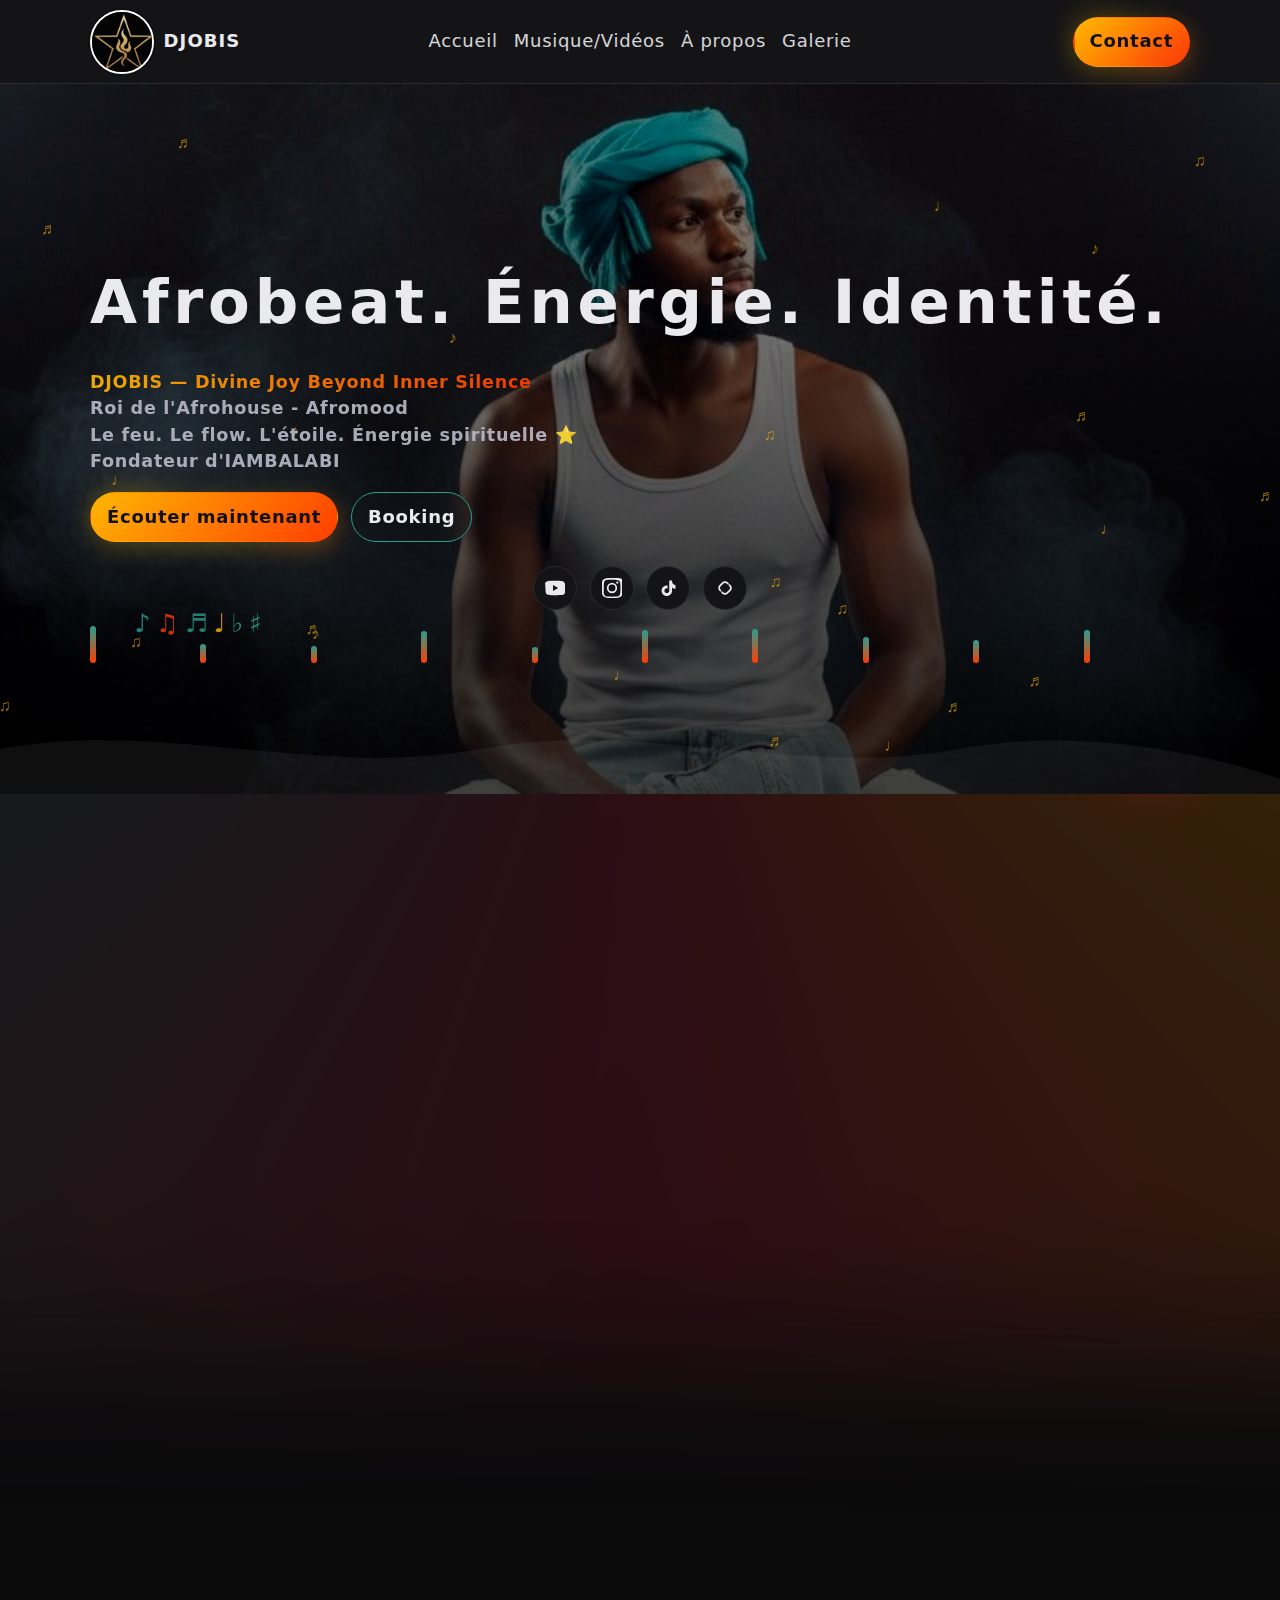
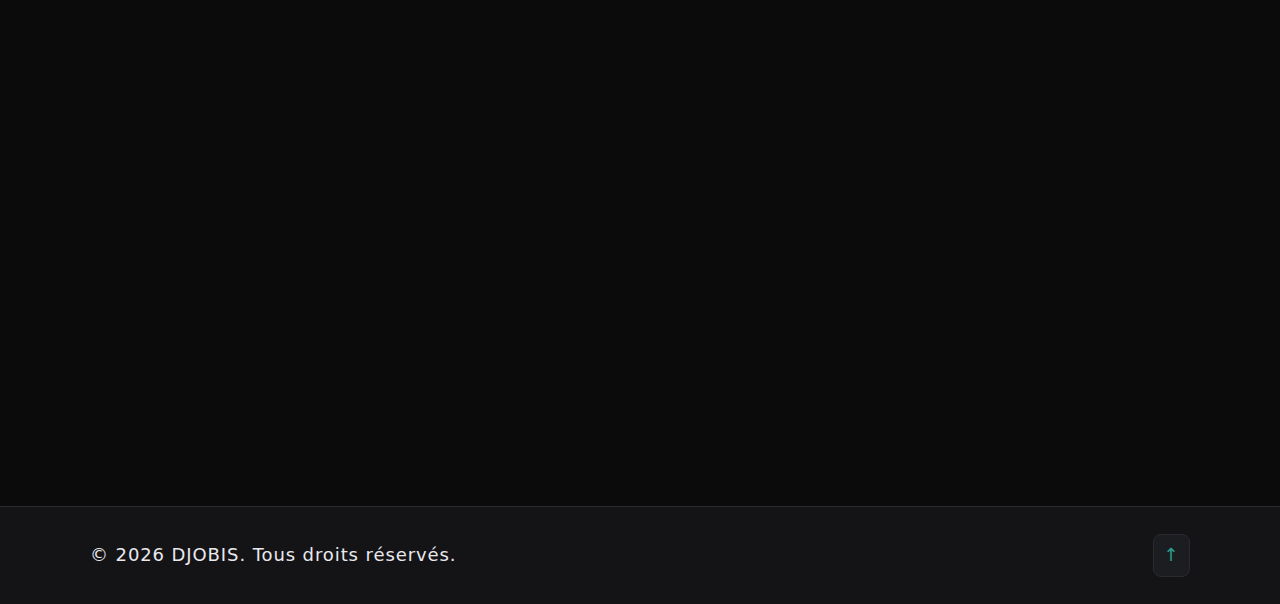
<file: index.html>
<!DOCTYPE html>
<html lang="fr">
<head>
	<meta charset="utf-8">
	<meta name="viewport" content="width=device-width, initial-scale=1">
	<title>Artiste Afrobeat – Portfolio Officiel</title>
	<meta name="description" content="Portfolio officiel d'un artiste Afrobeat : musique, clips, biographie, galerie et contact/booking.">
	<meta name="keywords" content="Afrobeat, musique, artiste, clips, booking, concert, Spotify, YouTube">
	<link rel="preconnect" href="https://fonts.googleapis.com">
	<link rel="preconnect" href="https://fonts.gstatic.com" crossorigin>
	<link href="https://fonts.googleapis.com/css2?family=Montserrat:wght@400;600;700&family=Poppins:wght@300;400;600&display=swap" rel="stylesheet">
	<link rel="stylesheet" href="styles.css">

	<!-- Open Graph -->
	<meta property="og:title" content="Artiste Afrobeat – Portfolio Officiel">
	<meta property="og:description" content="Découvrez la musique, les clips, la bio et réservez l'artiste Afrobeat.">
	<meta property="og:type" content="website">
	<meta property="og:url" content="https://example.com/">
	<meta property="og:image" content="https://example.com/cover.jpg">

	<!-- Twitter Card -->
	<meta name="twitter:card" content="summary_large_image">
	<meta name="twitter:title" content="Artiste Afrobeat – Portfolio Officiel">
	<meta name="twitter:description" content="Écoutez, regardez, et contactez pour booking.">
	<meta name="twitter:image" content="https://example.com/cover.jpg">

	<!-- JSON-LD Organisation/Artist -->
	<script type="application/ld+json">
	{
	  "@context": "https://schema.org",
	  "@type": "MusicGroup",
	  "name": "DJOBIS",
	  "genre": "Afrobeat",
	  "url": "https://example.com/",
	  "image": "https://example.com/cover.jpg",
	  "sameAs": [
		"https://youtube.com/@iambalabi?si=eHQqrbF5TdurXJ9b&sub_confirmation=1",
		"https://www.instagram.com/iambalabi?igsh=MWE4cndjdW91eHducw%3D%3D&utm_source=qr",
		"https://www.tiktok.com/@iambalabi5",
		"https://tr.ee/2NXJqN38EN"
	  ],
	  "contactPoint": {
		"@type": "ContactPoint",
		"contactType": "booking",
		"email": "booking@example.com"
	  }
	}
	</script>
</head>
<body>
	<header class="site-header">
		<div class="container nav-wrap">
			<a class="brand" href="index.html#accueil" aria-label="Aller à l'accueil">
				<img src="ChatGPT Image Jul 30, 2025 at 11_33_04 PM (1).png" alt="Logo Artiste" class="logo" />
				<span class="brand-name">DJOBIS</span>
			</a>
			<button id="menuToggle" class="icon-btn" aria-label="Ouvrir le menu">☰</button>
			<nav id="siteNav" class="site-nav">
				<a href="index.html#accueil">Accueil</a>
				<a href="musique.html">Musique/Vidéos</a>
				<a href="apropos.html">À propos</a>
				<a href="galerie.html">Galerie</a>
			</nav>
			<a href="contact.html" class="btn btn-primary glow header-contact">Contact</a>
		</div>
	</header>

	<main>
		<section id="accueil" class="hero" aria-label="Accueil">
			<div class="hero-media" role="img" aria-label="Ambiance Afrobeat"></div>
			<canvas id="heroParticles" class="hero-particles" aria-hidden="true"></canvas>
			<div class="container hero-content" data-reveal>
				<h1>Afrobeat. Énergie. Identité.</h1>
				<p class="tagline"><strong>DJOBIS — Divine Joy Beyond Inner Silence</strong><br>Roi de l'Afrohouse - Afromood<br>Le feu. Le flow. L'étoile. Énergie spirituelle ⭐️<br>Fondateur d'IAMBALABI</p>
				<div class="cta-group">
					<a class="btn btn-primary glow" href="musique.html">Écouter maintenant</a>
					<a class="btn btn-outline glass" href="contact.html">Booking</a>
				</div>
				<div class="social-icons" aria-label="Réseaux sociaux">
					<a href="https://youtube.com/@iambalabi?si=eHQqrbF5TdurXJ9b&sub_confirmation=1" target="_blank" rel="noopener" aria-label="YouTube" title="YouTube" class="icon-btn-round">
						<svg viewBox="0 0 24 24" aria-hidden="true"><path fill="currentColor" d="M23.5 6.2c-.3-1.2-1.2-2.1-2.4-2.4C19.1 3.3 12 3.3 12 3.3s-7.1 0-9.1.5C1.7 4.1.8 5 0 6.2.5 8.3.5 12 .5 12s0 3.7.5 5.8c.3 1.2 1.2 2.1 2.4 2.4 2 .5 9.1.5 9.1.5s7.1 0 9.1-.5c1.2-.3 2.1-1.2 2.4-2.4.5-2.1.5-5.8.5-5.8s0-3.7-.5-5.8zM9.6 15.5V8.5L15.8 12l-6.2 3.5z"/></svg>
					</a>
					<a href="https://www.instagram.com/iambalabi?igsh=MWE4cndjdW91eHducw%3D%3D&utm_source=qr" target="_blank" rel="noopener" aria-label="Instagram" title="Instagram" class="icon-btn-round">
						<svg viewBox="0 0 24 24" aria-hidden="true"><path fill="currentColor" d="M12 2.2c3.2 0 3.6 0 4.9.1 1.2.1 1.9.2 2.4.4.6.2 1 .5 1.4.9.4.4.7.9.9 1.4.2.5.3 1.2.4 2.4.1 1.3.1 1.7.1 4.9s0 3.6-.1 4.9c-.1 1.2-.2 1.9-.4 2.4-.2.6-.5 1-.9 1.4-.4.4-.9.7-1.4.9-.5.2-1.2.3-2.4.4-1.3.1-1.7.1-4.9.1s-3.6 0-4.9-.1c-1.2-.1-1.9-.2-2.4-.4-.6-.2-1-.5-1.4-.9-.4-.4-.7-.9-.9-1.4-.2-.5-.3-1.2-.4-2.4C2.2 15.6 2.2 15.2 2.2 12s0-3.6.1-4.9c.1-1.2.2-1.9.4-2.4.2-.6.5-1 .9-1.4.4-.4.9-.7 1.4-.9.5-.2 1.2-.3 2.4-.4C8.4 2.2 8.8 2.2 12 2.2m0-2.2C8.7 0 8.3 0 7 0 5.7.1 4.8.2 4 .5 3 .8 2.2 1.3 1.4 2.1.6 2.9.1 3.7 0 4.8c-.3.8-.4 1.7-.5 3C-.5 9.1-.5 9.5-.5 12s0 2.9.1 4.2c.1 1.3.2 2.2.5 3 .3 1.1.8 1.9 1.6 2.7.8.8 1.6 1.3 2.7 1.6.8.3 1.7.4 3 .5 1.3.1 1.7.1 5 .1s3.7 0 5-.1c1.3-.1 2.2-.2 3-.5 1.1-.3 1.9-.8 2.7-1.6.8-.8 1.3-1.6 1.6-2.7.3-.8.4-1.7.5-3 .1-1.3.1-1.7.1-5s0-3.7-.1-5c-.1-1.3-.2-2.2-.5-3-.3-1.1-.8-1.9-1.6-2.7C21.9.8 21.1.3 20 .1c-.8-.3-1.7-.4-3-.5C15.7-.5 15.3-.5 12-.5z"/><path fill="currentColor" d="M12 5.8A6.2 6.2 0 1 0 12 18.2 6.2 6.2 0 1 0 12 5.8m0 10.2A4 4 0 1 1 12 7.8a4 4 0 0 1 0 8.2z"/><circle cx="18.4" cy="5.6" r="1.3" fill="currentColor"/></svg>
					</a>
					<a href="https://www.tiktok.com/@iambalabi5" target="_blank" rel="noopener" aria-label="TikTok" title="TikTok" class="icon-btn-round">
						<svg viewBox="0 0 24 24" aria-hidden="true"><path fill="currentColor" d="M21 8.3c-2.2 0-4.1-1.8-4.1-4.1V3h-3.4v12.2c0 1.6-1.3 2.9-2.9 2.9S7.7 16.8 7.7 15.2s1.3-2.9 2.9-2.9c.3 0 .6.1.9.2V9.1c-.3 0-.6-.1-.9-.1-3.5 0-6.3 2.8-6.3 6.3S7.1 21.6 10.6 21.6s6.3-2.8 6.3-6.3v-4c1.1 1 2.6 1.6 4.1 1.6v-3.6z"/></svg>
					</a>
					<a href="https://tr.ee/2NXJqN38EN" target="_blank" rel="noopener" aria-label="Link hub" title="Tous les liens" class="icon-btn-round">
						<svg viewBox="0 0 24 24" aria-hidden="true"><path fill="currentColor" d="M3.9 12a5 5 0 0 1 1.5-3.6l3-3A5.1 5.1 0 0 1 12 3.9a5.1 5.1 0 0 1 3.6 1.5l.6.6a1 1 0 1 1-1.4 1.4l-.6-.6A3.1 3.1 0 0 0 12 5.9c-.8 0-1.6.3-2.1.9l-3 3A3.1 3.1 0 0 0 6 12c0 .8.3 1.6.9 2.1l.6.6a1 1 0 0 1-1.4 1.4l-.6-.6A5 5 0 0 1 3.9 12Zm16.2 0a5 5 0 0 0-1.5-3.6l-.6-.6a1 1 0 1 0-1.4 1.4l.6.6A3.1 3.1 0 0 1 18 12c0 .8-.3 1.6-.9 2.1l-3 3a3.1 3.1 0 0 1-2.1.9c-.8 0-1.6-.3-2.1-.9l-.6-.6a1 1 0 1 0-1.4 1.4l.6.6A5.1 5.1 0 0 0 12 20.1c1.3 0 2.6-.5 3.6-1.5l3-3a5 5 0 0 0 1.5-3.6Z"/></svg>
					</a>
				</div>

				<!-- Notes flottantes -->
				<div class="float-notes" aria-hidden="true">
					<span>♪</span><span>♫</span><span>♬</span><span>♩</span><span>♭</span><span>♯</span>
				</div>

				<!-- Equalizer existant -->
				<div class="equalizer" aria-hidden="true">
					<span class="bar"></span>
					<span class="bar"></span>
					<span class="bar"></span>
					<span class="bar"></span>
					<span class="bar"></span>
					<span class="bar"></span>
					<span class="bar"></span>
					<span class="bar"></span>
					<span class="bar"></span>
					<span class="bar"></span>
				</div>
			</div>

			<!-- Vague sonore -->
			<div class="soundwave glow" aria-hidden="true">
				<svg viewBox="0 0 1200 120" preserveAspectRatio="none">
					<path class="wave-path" d="M0,60 C150,20 300,100 450,60 C600,20 750,100 900,60 C1050,20 1200,100 1200,100 L1200,120 L0,120 Z"></path>
				</svg>
			</div>
		</section>

		<section id="afrobeat" class="section section-alt" aria-label="Qu'est-ce que l'Afrobeat?" data-reveal>
			<div class="container cols">
				<div>
					<h2>Afrobeat, le pouls d'une culture</h2>
					<p>
						Né des années 60-70 entre Lagos et Accra, l'<strong>Afrobeat</strong> fusionne
						les rythmes traditionnels d'Afrique de l'Ouest avec le jazz, le highlife,
						le funk et la soul. C'est une musique de <em>transe</em>, de <em>message</em> et de <em>communion</em>,
						où la pulsation percussive propulse les corps et élève les esprits.
					</p>
					<h3>Caractéristiques essentielles</h3>
					<ul>
						<li><strong>Rythme polyphonique</strong>: percussions entremêlées, groove hypnotique.</li>
						<li><strong>Sections cuivres</strong>: lignes mélodiques puissantes et motifs appel-réponse.</li>
						<li><strong>Basses chaudes</strong>: lignes profondes, ancrage du corps et du cœur.</li>
						<li><strong>Chants engagés</strong>: identité, joie, spiritualité, fête et résistance.</li>
					</ul>
					<h3>Culture & danse</h3>
					<p>
						L'Afrobeat dépasse la scène: il est <strong>rituel</strong> et <strong>urbain</strong> à la fois.
						Les pas s'inventent, se répondent, se partagent. Chaque performance devient un espace
						vivant où le public co-crée l'énergie.
					</p>
					<blockquote class="glass" style="margin:1rem 0;padding:1rem;border-radius:12px">
						« Le feu. Le flow. L'étoile. Énergie spirituelle. » — <strong>DJOBIS</strong>
					</blockquote>
					<h3>La signature de DJOBIS</h3>
					<p>
						DJOBIS sculpte un <strong>son afromood</strong> qui marie spiritualité et club culture:
						textures modernes, percussions organiques, voix incantatoires et une présence scénique
						centrée sur la <em>connexion</em> avec le public.
					</p>
				</div>
				<div>
					<div class="embed-card glass" data-reveal>
						<p style="margin:.2rem 0 .6rem;color:var(--muted)">Extrait live (démo)</p>
						<iframe class="yt" width="100%" height="260" src="https://www.youtube.com/embed/S7xjByaNYRs" title="Afrobeat Live" frameborder="0" allow="accelerometer; autoplay; clipboard-write; encrypted-media; gyroscope; picture-in-picture; web-share" allowfullscreen></iframe>
					</div>
					<div class="embed-card glass" data-reveal style="margin-top:.8rem">
						<p style="margin:.2rem 0 .6rem;color:var(--muted)">Playlist Afrobeat (démo)</p>
						<iframe style="border-radius:12px" src="https://open.spotify.com/embed/playlist/37i9dQZF1DX0XUsuxWHRQd" width="100%" height="260" frameborder="0" allow="autoplay; clipboard-write; encrypted-media; fullscreen; picture-in-picture"></iframe>
					</div>
				</div>
			</div>
		</section>
	</main>

	<footer class="site-footer">
		<div class="container footer-wrap">
			<p>© <span id="year"></span> DJOBIS. Tous droits réservés.</p>
			<a href="#accueil" class="back-to-top" aria-label="Retour en haut">↑</a>
		</div>
	</footer>

	<script src="script.js" defer></script>
</body>
</html>
</file>
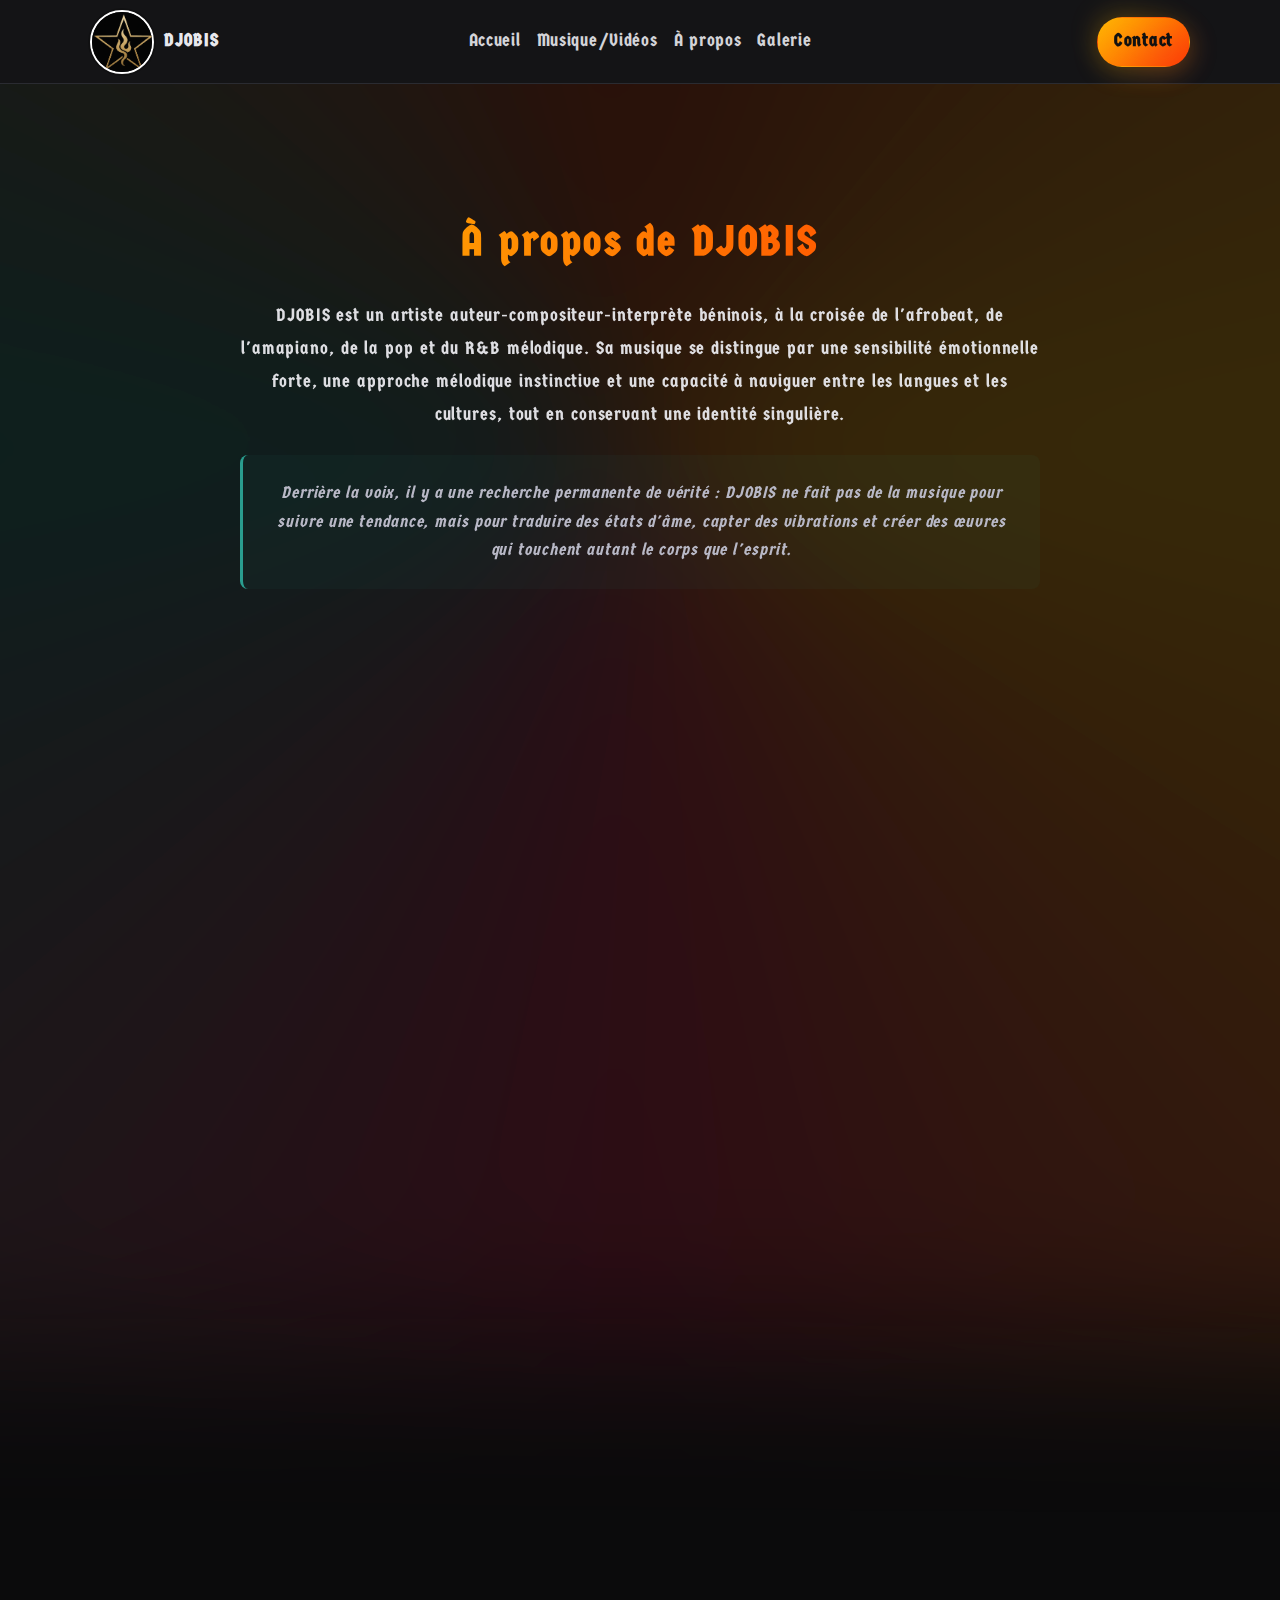
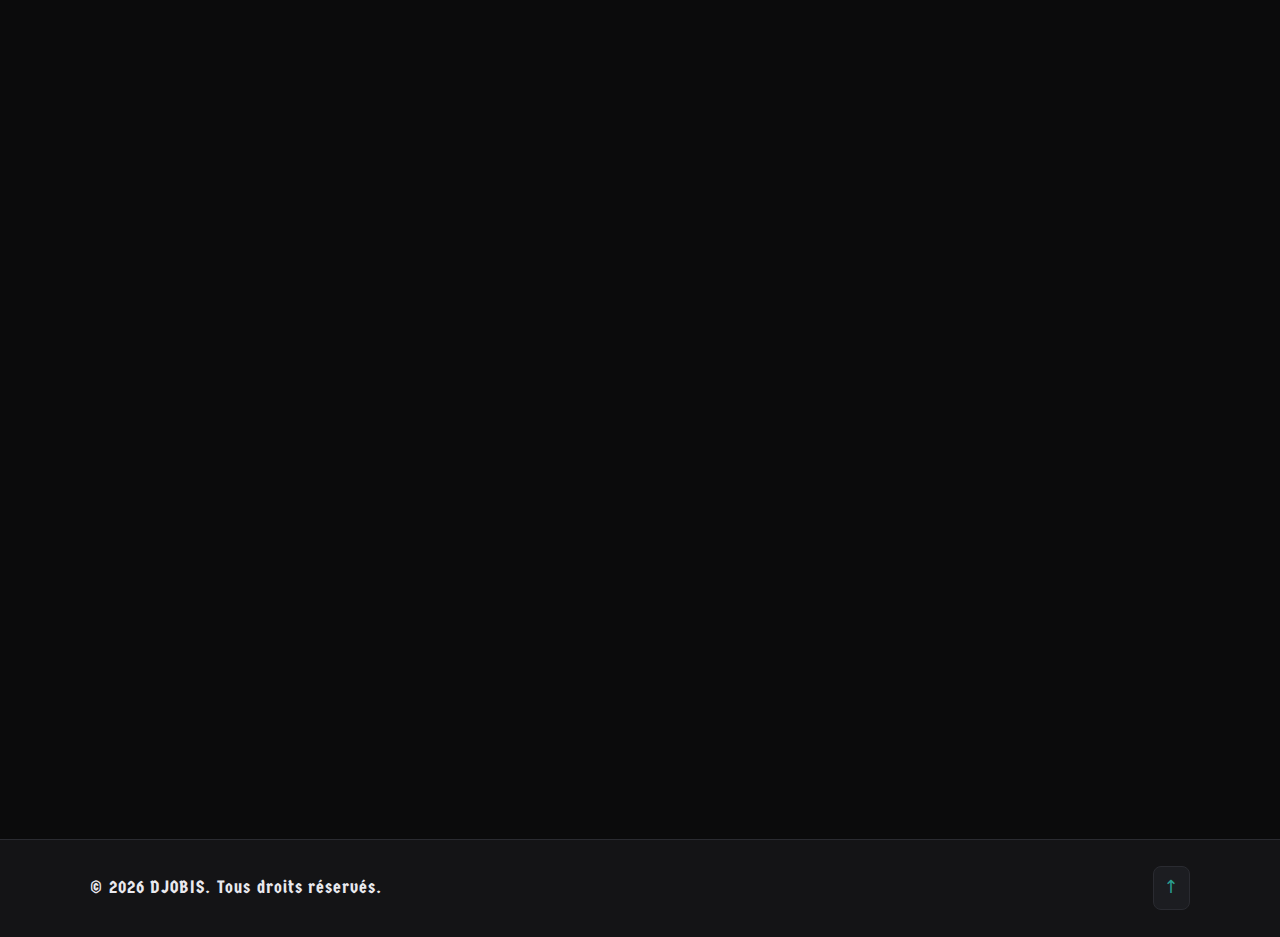
<file: apropos.html>
<!DOCTYPE html>
<html lang="fr">
<head>
	<meta charset="utf-8">
	<meta name="viewport" content="width=device-width, initial-scale=1">
	<title>À propos – Artiste Afrobeat</title>
	<meta name="description" content="Biographie officielle, inspirations et parcours de l'artiste Afrobeat.">
	<link rel="preconnect" href="https://fonts.googleapis.com">
	<link rel="preconnect" href="https://fonts.gstatic.com" crossorigin>
	<link href="https://fonts.googleapis.com/css2?family=Germania+One&display=swap" rel="stylesheet">
	<link rel="stylesheet" href="styles.css">
	<meta property="og:title" content="À propos – Artiste Afrobeat">
	<meta property="og:description" content="Histoire, inspirations, carrière et photos de presse.">
	<meta property="og:type" content="website">
	<meta property="og:url" content="https://example.com/apropos.html">
	<meta property="og:image" content="https://example.com/cover.jpg">
</head>
<body>
	<header class="site-header">
		<div class="container nav-wrap">
			<a class="brand" href="index.html#accueil" aria-label="Aller à l'accueil">
				<img src="ChatGPT Image Jul 30, 2025 at 11_33_04 PM (1).png" alt="Logo Artiste" class="logo" />
				<span class="brand-name">DJOBIS</span>
			</a>
			<button id="menuToggle" class="icon-btn" aria-label="Ouvrir le menu">☰</button>
			<nav id="siteNav" class="site-nav">
				<a href="index.html#accueil">Accueil</a>
				<a href="musique.html">Musique/Vidéos</a>
				<a href="apropos.html">À propos</a>
				<a href="galerie.html">Galerie</a>
			</nav>
			<a href="contact.html" class="btn btn-primary glow header-contact">Contact</a>
		</div>
	</header>

	<main>
		<!-- Section Hero Intro -->
		<section class="section" data-reveal>
			<div class="container">
				<div class="about-intro">
					<h1>À propos de DJOBIS</h1>
					<p class="lead-intro">DJOBIS est un artiste auteur-compositeur-interprète béninois, à la croisée de l'afrobeat, de l'amapiano, de la pop et du R&B mélodique. Sa musique se distingue par une sensibilité émotionnelle forte, une approche mélodique instinctive et une capacité à naviguer entre les langues et les cultures, tout en conservant une identité singulière.</p>
					<p class="intro-quote">Derrière la voix, il y a une recherche permanente de vérité : DJOBIS ne fait pas de la musique pour suivre une tendance, mais pour traduire des états d'âme, capter des vibrations et créer des œuvres qui touchent autant le corps que l'esprit.</p>
				</div>
			</div>
		</section>

		<!-- Section Principale avec Photos -->
		<section class="section section-alt" data-reveal>
			<div class="container cols">
				<div class="about-content">
					<!-- Section Musique -->
					<div class="content-block glass">
						<h3><span class="icon-section">🎵</span> Une musique entre émotion et vibration</h3>
						<p>L'univers musical de DJOBIS oscille entre :</p>
						<ul class="styled-list">
							<li><strong>afrobeat moderne</strong></li>
							<li><strong>amapiano émotionnel</strong></li>
							<li><strong>pop et R&B mélodique</strong></li>
							<li><strong>influences alternatives et introspectives</strong></li>
						</ul>
						<p>Sa voix, à la fois douce, souple et expressive, lui permet de jouer avec les textures, les silences et les émotions. Que ce soit en français ou en anglais, il construit des atmosphères où l'auditeur ne se contente pas d'écouter, mais ressent.</p>
						<p>S'il est souvent comparé à des artistes comme Rema, Omah Lay, Tayc, Tiakola ou Ayra Starr, DJOBIS revendique avant tout une démarche personnelle : faire une musique qui l'habite avant de chercher à plaire.</p>
					</div>

					<!-- Section Vision -->
					<div class="content-block glass">
						<h3><span class="icon-section">✨</span> Une vision claire : l'authenticité avant tout</h3>
						<p>DJOBIS est convaincu que la longévité artistique repose sur une chose : être vrai.</p>
						<p>Sa vision est simple mais exigeante :</p>
						<ul class="styled-list">
							<li>construire une carrière solide et indépendante</li>
							<li>développer une identité forte, reconnaissable</li>
							<li>ne jamais sacrifier l'émotion au profit de la mode</li>
							<li>créer des projets qui traversent le temps</li>
						</ul>
						<p>Chaque sortie est pensée comme une étape, pas comme un coup isolé. L'artiste assume les phases d'exploration, les transitions et les remises en question, convaincu que ce sont elles qui forgent les œuvres les plus sincères.</p>
					</div>

					<!-- Section Ambitions -->
					<div class="content-block glass">
						<h3><span class="icon-section">🌍</span> Ambitions artistiques</h3>
						<p>DJOBIS vise une carrière internationale, sans renier ses racines africaines. Ses ambitions vont au-delà des chiffres et des tendances :</p>
						<ul class="styled-list">
							<li>imposer une identité artistique durable</li>
							<li>collaborer avec des artistes et producteurs de référence</li>
							<li>faire rayonner une nouvelle génération de sons africains</li>
							<li>inscrire son nom parmi les artistes qui marquent leur époque</li>
						</ul>
						<p>À long terme, il aspire à une reconnaissance mondiale, portée par la qualité, la constance et l'émotion.</p>
					</div>

					<!-- Section Actualité -->
					<div class="content-block glass">
						<h3><span class="icon-section">🚀</span> Actualité</h3>
						<p>DJOBIS est actuellement en pleine phase créative et de structuration artistique. Son projet <strong>"Révolution"</strong> marque une étape importante de son parcours, illustrant son désir de renouvellement, de liberté et d'affirmation identitaire.</p>
						<p>En parallèle, il développe des formats plus expérimentaux et introspectifs, destinés à explorer d'autres facettes de sa créativité, tout en préparant les prochaines étapes majeures de sa discographie.</p>
					</div>

					<!-- Section IAMBALABI -->
					<div class="content-block glass highlight-block">
						<h3><span class="icon-section">🌟</span> IAMBALABI – Plus qu'un nom, une marque</h3>
						<p>IAMBALABI est la signature identitaire de DJOBIS. C'est une marque artistique, créative et philosophique qui représente :</p>
						<ul class="styled-list">
							<li>l'acceptation de soi</li>
							<li>la transformation</li>
							<li>la liberté d'expression</li>
							<li>la renaissance artistique</li>
						</ul>
						<p>IAMBALABI incarne l'artiste dans sa globalité : la musique, l'image, la vision, mais aussi l'état d'esprit. C'est un espace où l'art n'est pas formaté, mais vécu.</p>
					</div>

					<!-- Signature Blockquote -->
					<blockquote class="signature-quote glass glow">
						<div class="quote-content">
							<strong class="quote-name">DJOBIS</strong>
							<p class="quote-text">Créer. Ressentir. Évoluer.</p>
							<strong class="quote-brand">IAMBALABI</strong>
						</div>
					</blockquote>
				</div>

				<!-- Colonne Photos -->
				<div class="press-photos-sticky">
					<div class="press-photos">
						<img class="photo-beat" src="image 1/Opera Instantané_2025-09-15_124353_www.instagram.com.png" alt="Photo de presse 1" data-reveal>
						<img class="photo-beat" src="image 1/WhatsApp Image 2025-09-15 at 10.09.44.jpeg" alt="Photo de presse 2" data-reveal>
					</div>
				</div>
			</div>
		</section>
	</main>

	<footer class="site-footer">
		<div class="container footer-wrap">
			<p>© <span id="year"></span> DJOBIS. Tous droits réservés.</p>
			<a href="#top" class="back-to-top" aria-label="Retour en haut">↑</a>
		</div>
	</footer>

	<script src="script.js" defer></script>
</body>
</html>
</file>
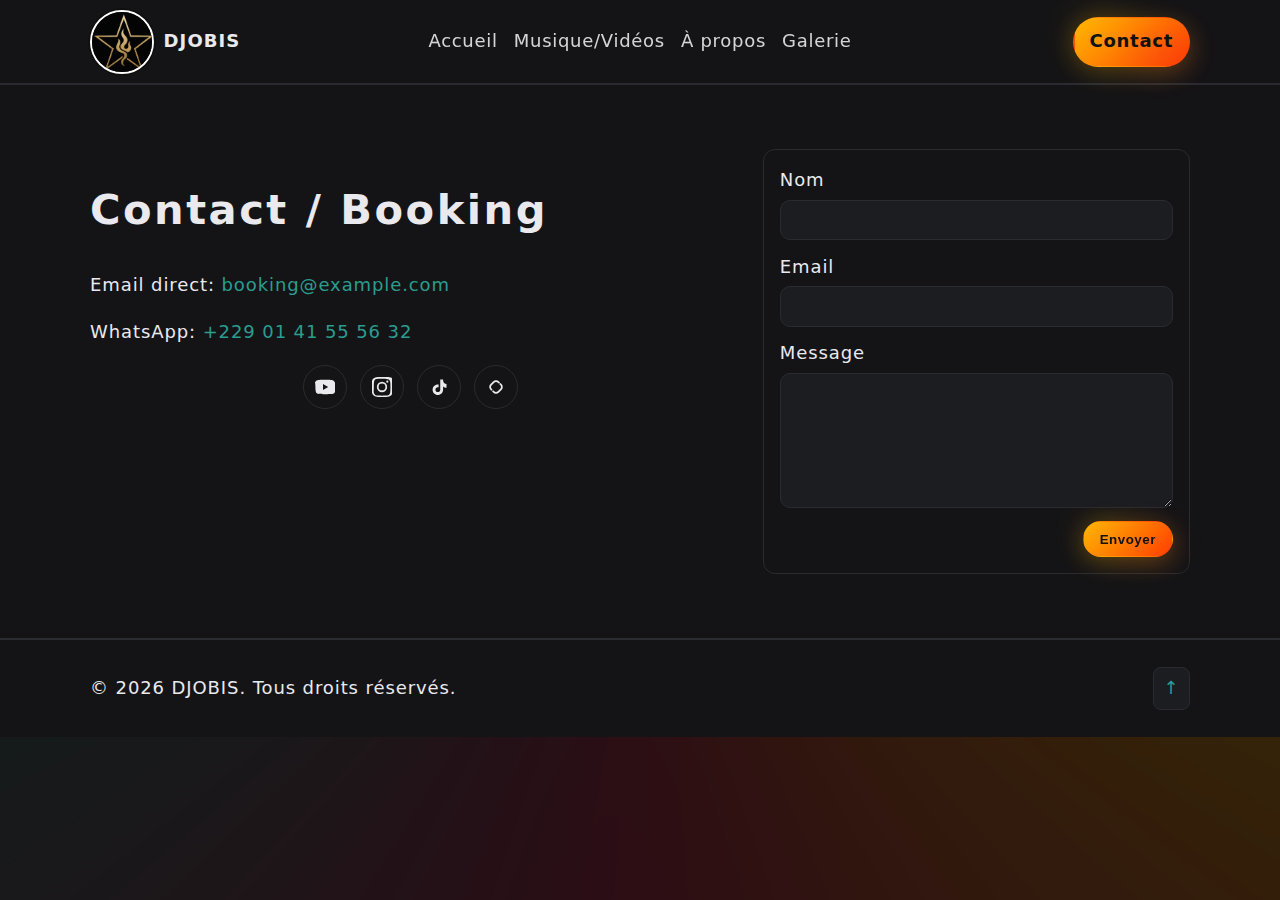
<file: contact.html>
<!DOCTYPE html>
<html lang="fr">
<head>
	<meta charset="utf-8">
	<meta name="viewport" content="width=device-width, initial-scale=1">
	<title>Contact / Booking – Artiste Afrobeat</title>
	<meta name="description" content="Contactez l'artiste Afrobeat pour booking, gestion et partenariats.">
	<link rel="preconnect" href="https://fonts.googleapis.com">
	<link rel="preconnect" href="https://fonts.gstatic.com" crossorigin>
	<link href="https://fonts.googleapis.com/css2?family=Montserrat:wght@400;600;700&family=Poppins:wght@300;400;600&display=swap" rel="stylesheet">
	<link rel="stylesheet" href="styles.css">
	<meta property="og:title" content="Contact / Booking – Artiste Afrobeat">
	<meta property="og:description" content="Demande de booking et informations de contact.">
	<meta property="og:type" content="website">
	<meta property="og:url" content="https://example.com/contact.html">
	<meta property="og:image" content="https://example.com/cover.jpg">
</head>
<body>
	<header class="site-header">
		<div class="container nav-wrap">
			<a class="brand" href="index.html#accueil" aria-label="Aller à l'accueil">
				<img src="ChatGPT Image Jul 30, 2025 at 11_33_04 PM (1).png" alt="Logo Artiste" class="logo" />
				<span class="brand-name">DJOBIS</span>
			</a>
			<button id="menuToggle" class="icon-btn" aria-label="Ouvrir le menu">☰</button>
			<nav id="siteNav" class="site-nav">
				<a href="index.html#accueil">Accueil</a>
				<a href="musique.html">Musique/Vidéos</a>
				<a href="apropos.html">À propos</a>
				<a href="galerie.html">Galerie</a>
			</nav>
			<a href="contact.html" class="btn btn-primary glow header-contact">Contact</a>
		</div>
	</header>

	<main>
		<section class="section section-alt" data-reveal>
			<div class="container cols">
				<div>
					<h1>Contact / Booking</h1>
					<p>Email direct: <a href="mailto:booking@example.com">booking@example.com</a></p>
					<p>WhatsApp: <a href="https://wa.me/2290141555632" target="_blank" rel="noopener">+229 01 41 55 56 32</a></p>
					<div class="social-icons" aria-label="Réseaux sociaux">
						<a href="https://youtube.com/@iambalabi?si=eHQqrbF5TdurXJ9b&sub_confirmation=1" target="_blank" rel="noopener" aria-label="YouTube" title="YouTube" class="icon-btn-round">
							<svg viewBox="0 0 24 24" aria-hidden="true"><path fill="currentColor" d="M23.5 6.2c-.3-1.2-1.2-2.1-2.4-2.4C19.1 3.3 12 3.3 12 3.3s-7.1 0-9.1.5C1.7 4.1.8 5 0 6.2.5 8.3.5 12 .5 12s0 3.7.5 5.8c.3 1.2 1.2 2.1 2.4 2.4 2 .5 9.1.5 9.1.5s7.1 0 9.1-.5c1.2-.3 2.1-1.2 2.4-2.4.5-2.1.5-5.8.5-5.8s0-3.7-.5-5.8zM9.6 15.5V8.5L15.8 12l-6.2 3.5z"/></svg>
						</a>
						<a href="https://www.instagram.com/iambalabi?igsh=MWE4cndjdW91eHducw%3D%3D&utm_source=qr" target="_blank" rel="noopener" aria-label="Instagram" title="Instagram" class="icon-btn-round">
							<svg viewBox="0 0 24 24" aria-hidden="true"><path fill="currentColor" d="M12 2.2c3.2 0 3.6 0 4.9.1 1.2.1 1.9.2 2.4.4.6.2 1 .5 1.4.9.4.4.7.9.9 1.4.2.5.3 1.2.4 2.4.1 1.3.1 1.7.1 4.9s0 3.6-.1 4.9c-.1 1.2-.2 1.9-.4 2.4-.2.6-.5 1-.9 1.4-.4.4-.9.7-1.4.9-.5.2-1.2.3-2.4.4-1.3.1-1.7.1-4.9.1s-3.6 0-4.9-.1c-1.2-.1-1.9-.2-2.4-.4-.6-.2-1-.5-1.4-.9-.4-.4-.7-.9-.9-1.4-.2-.5-.3-1.2-.4-2.4C2.2 15.6 2.2 15.2 2.2 12s0-3.6.1-4.9c.1-1.2.2-1.9.4-2.4.2-.6.5-1 .9-1.4.4-.4.9-.7 1.4-.9.5-.2 1.2-.3 2.4-.4C8.4 2.2 8.8 2.2 12 2.2m0-2.2C8.7 0 8.3 0 7 0 5.7.1 4.8.2 4 .5 3 .8 2.2 1.3 1.4 2.1.6 2.9.1 3.7 0 4.8c-.3.8-.4 1.7-.5 3C-.5 9.1-.5 9.5-.5 12s0 2.9.1 4.2c.1 1.3.2 2.2.5 3 .3 1.1.8 1.9 1.6 2.7.8.8 1.6 1.3 2.7 1.6.8.3 1.7.4 3 .5 1.3.1 1.7.1 5 .1s3.7 0 5-.1c1.3-.1 2.2-.2 3-.5 1.1-.3 1.9-.8 2.7-1.6.8-.8 1.3-1.6 1.6-2.7.3-.8.4-1.7.5-3 .1-1.3.1-1.7.1-5s0-3.7-.1-5c-.1-1.3-.2-2.2-.5-3-.3-1.1-.8-1.9-1.6-2.7C21.9.8 21.1.3 20 .1c-.8-.3-1.7-.4-3-.5C15.7-.5 15.3-.5 12-.5z"/><path fill="currentColor" d="M12 5.8A6.2 6.2 0 1 0 12 18.2 6.2 6.2 0 1 0 12 5.8m0 10.2A4 4 0 1 1 12 7.8a4 4 0 0 1 0 8.2z"/><circle cx="18.4" cy="5.6" r="1.3" fill="currentColor"/></svg>
						</a>
						<a href="https://www.tiktok.com/@iambalabi5" target="_blank" rel="noopener" aria-label="TikTok" title="TikTok" class="icon-btn-round">
							<svg viewBox="0 0 24 24" aria-hidden="true"><path fill="currentColor" d="M21 8.3c-2.2 0-4.1-1.8-4.1-4.1V3h-3.4v12.2c0 1.6-1.3 2.9-2.9 2.9S7.7 16.8 7.7 15.2s1.3-2.9 2.9-2.9c.3 0 .6.1.9.2V9.1c-.3 0-.6-.1-.9-.1-3.5 0-6.3 2.8-6.3 6.3S7.1 21.6 10.6 21.6s6.3-2.8 6.3-6.3v-4c1.1 1 2.6 1.6 4.1 1.6v-3.6z"/></svg>
						</a>
						<a href="https://tr.ee/2NXJqN38EN" target="_blank" rel="noopener" aria-label="Link hub" title="Tous les liens" class="icon-btn-round">
							<svg viewBox="0 0 24 24" aria-hidden="true"><path fill="currentColor" d="M3.9 12a5 5 0 0 1 1.5-3.6l3-3A5.1 5.1 0 0 1 12 3.9a5.1 5.1 0 0 1 3.6 1.5l.6.6a1 1 0 1 1-1.4 1.4l-.6-.6A3.1 3.1 0 0 0 12 5.9c-.8 0-1.6.3-2.1.9l-3 3A3.1 3.1 0 0 0 6 12c0 .8.3 1.6.9 2.1l.6.6a1 1 0 0 1-1.4 1.4l-.6-.6A5 5 0 0 1 3.9 12Zm16.2 0a5 5 0 0 0-1.5-3.6l-.6-.6a1 1 0 1 0-1.4 1.4l.6.6A3.1 3.1 0 0 1 18 12c0 .8-.3 1.6-.9 2.1l-3 3a3.1 3.1 0 0 1-2.1.9c-.8 0-1.6-.3-2.1-.9l-.6-.6a1 1 0 1 0-1.4 1.4l.6.6A5.1 5.1 0 0 0 12 20.1c1.3 0 2.6-.5 3.6-1.5l3-3a5 5 0 0 0 1.5-3.6Z"/></svg>
						</a>
					</div>
				</div>
				<div>
					<form id="contactForm" class="contact-form glass" action="" method="get">
						<label>
							<span>Nom</span>
							<input type="text" name="name" required>
						</label>
						<label>
							<span>Email</span>
							<input type="email" name="email" required>
						</label>
						<label>
							<span>Message</span>
							<textarea name="message" rows="6" required></textarea>
						</label>
						<div class="form-actions">
							<button type="submit" class="btn btn-primary glow">Envoyer</button>
						</div>
					</form>
				</div>
			</div>
		</section>
	</main>

	<footer class="site-footer">
		<div class="container footer-wrap">
			<p>© <span id="year"></span> DJOBIS. Tous droits réservés.</p>
			<a href="#top" class="back-to-top" aria-label="Retour en haut">↑</a>
		</div>
	</footer>

	<script src="script.js" defer></script>
</body>
</html>
</file>
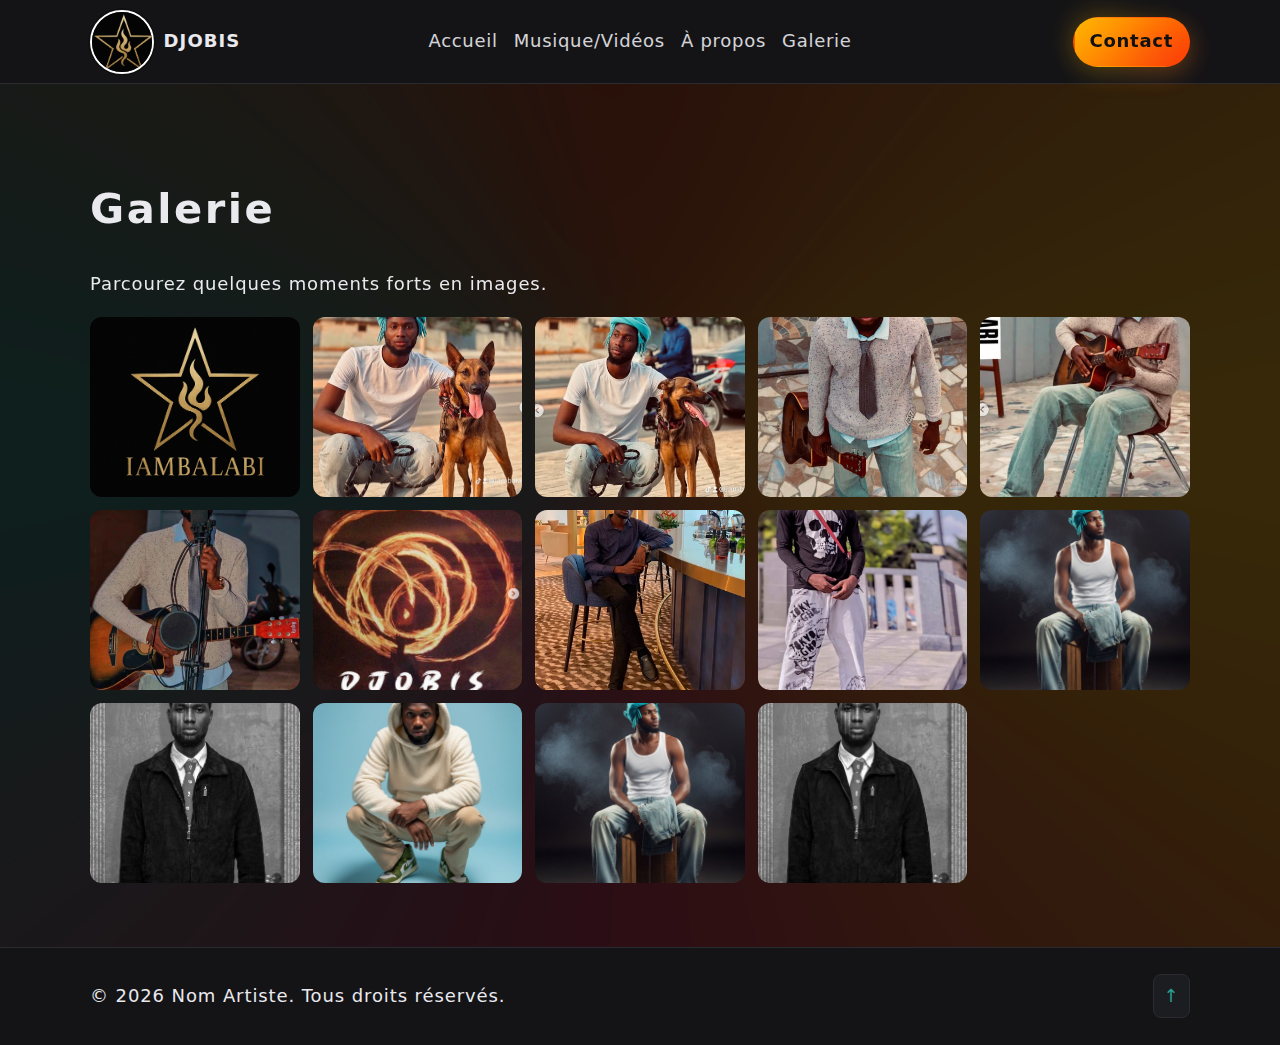
<file: galerie.html>
<!DOCTYPE html>
<html lang="fr">
<head>
	<meta charset="utf-8">
	<meta name="viewport" content="width=device-width, initial-scale=1">
	<title>Galerie – Artiste Afrobeat</title>
	<meta name="description" content="Galerie photo: concerts, studio et clips de l'artiste Afrobeat.">
	<link rel="preconnect" href="https://fonts.googleapis.com">
	<link rel="preconnect" href="https://fonts.gstatic.com" crossorigin>
	<link href="https://fonts.googleapis.com/css2?family=Montserrat:wght@400;600;700&family=Poppins:wght@300;400;600&display=swap" rel="stylesheet">
	<link rel="stylesheet" href="styles.css">
	<meta property="og:title" content="Galerie – Artiste Afrobeat">
	<meta property="og:description" content="Photos de concerts, studio et coulisses.">
	<meta property="og:type" content="website">
	<meta property="og:url" content="https://example.com/galerie.html">
	<meta property="og:image" content="https://example.com/cover.jpg">
</head>
<body>
	<header class="site-header">
		<div class="container nav-wrap">
			<a class="brand" href="index.html#accueil" aria-label="Aller à l'accueil">
				<img src="ChatGPT Image Jul 30, 2025 at 11_33_04 PM (1).png" alt="Logo Artiste" class="logo" />
				<span class="brand-name">DJOBIS</span>
			</a>
			<button id="menuToggle" class="icon-btn" aria-label="Ouvrir le menu">☰</button>
			<nav id="siteNav" class="site-nav">
				<a href="index.html#accueil">Accueil</a>
				<a href="musique.html">Musique/Vidéos</a>
				<a href="apropos.html">À propos</a>
				<a href="galerie.html">Galerie</a>
			</nav>
			<a href="contact.html" class="btn btn-primary glow header-contact">Contact</a>
		</div>
	</header>

	<main>
		<section class="section" data-reveal>
			<div class="container">
				<h1>Galerie</h1>
				<p class="muted">Parcourez quelques moments forts en images.</p>
				<div class="gallery-grid">
					<img src="image 2/2/ChatGPT Image Jul 30, 2025 at 11_33_04 PM.png" alt="Galerie 1" data-reveal>
					<img src="image 2/2/Opera Instantané_2025-09-15_124316_www.instagram.com.png" alt="Galerie 2" data-reveal>
					<img src="image 2/2/Opera Instantané_2025-09-15_124335_www.instagram.com.png" alt="Galerie 3" data-reveal>
					<img src="image 2/2/Opera Instantané_2025-09-15_124353_www.instagram.com.png" alt="Galerie 4" data-reveal>
					<img src="image 2/2/Opera Instantané_2025-09-15_124415_www.instagram.com.png" alt="Galerie 5" data-reveal>
					<img src="image 2/2/Opera Instantané_2025-09-15_124444_www.instagram.com.png" alt="Galerie 6" data-reveal>
					<img src="image 2/2/Opera Instantané_2025-09-15_124901_www.instagram.com.png" alt="Galerie 7" data-reveal>
					<img src="image 2/2/Opera Instantané_2025-09-15_124920_www.instagram.com.png" alt="Galerie 8" data-reveal>
					<img src="image 2/2/Opera Instantané_2025-09-15_125019_www.instagram.com.png" alt="Galerie 9" data-reveal>
					<img src="image 2/2/WhatsApp Image 2025-09-15 at 10.07.48.jpeg" alt="Galerie 10" data-reveal>
					<img src="image 2/2/WhatsApp Image 2025-09-15 at 10.07.49.jpeg" alt="Galerie 11" data-reveal>
					<img src="image 2/2/WhatsApp Image 2025-09-15 at 10.09.44.jpeg" alt="Galerie 12" data-reveal>
					<img src="image 2/2/WhatsApp Image 2025-09-15 at 10.09.46.jpeg" alt="Galerie 13" data-reveal>
					<img src="image 2/2/WhatsApp Image 2025-09-15 at 10.09.47.jpeg" alt="Galerie 14" data-reveal>
				</div>
			</div>
		</section>
	</main>

	<footer class="site-footer">
		<div class="container footer-wrap">
			<p>© <span id="year"></span> Nom Artiste. Tous droits réservés.</p>
			<a href="#top" class="back-to-top" aria-label="Retour en haut">↑</a>
		</div>
	</footer>

	<script src="script.js" defer></script>
</body>
</html>
</file>
<file: styles.css>
/* Gradient animé global - réduit sur mobile */
body::before {
	content: "";
	position: fixed; inset: -50% -50%;
	background: conic-gradient(from 90deg, rgba(255,183,3,.18), rgba(225,29,72,.14), rgba(42,157,143,.14), rgba(255,61,0,.12), rgba(255,183,3,.18));
	filter: blur(80px) saturate(1.2);
	animation: spin 30s linear infinite;
	z-index: -1;
}
@keyframes spin { to { transform: rotate(360deg); } }
/* Désactiver animation sur mobile si l'utilisateur préfère réduire les animations */
@media (prefers-reduced-motion: reduce) {
	body::before { animation: none; }
}

/* Effet glass */
.glass { backdrop-filter: blur(10px); background: rgba(255,255,255,0.04); border: 1px solid var(--border); }

/* Glow */
.glow { position: relative; }
.glow::after { content: ""; position: absolute; inset: -2px; border-radius: inherit; background: radial-gradient(120px 50px at 10% 10%, rgba(255,183,3,.6), transparent 60%), radial-gradient(120px 50px at 90% 80%, rgba(225,29,72,.5), transparent 60%); filter: blur(16px); opacity: .55; z-index: -1; }

/* Chips */
.chip { display: inline-block; padding: .35rem .7rem; border-radius: 999px; background: var(--surface); border: 1px solid var(--border); transition: transform .2s ease, background .2s ease; }
.chip:hover { transform: translateY(-2px); background: var(--surface-2); }

/* Hover cartes */
.embed-card { transition: transform .25s ease, box-shadow .25s ease; }
.embed-card:hover { transform: translateY(-4px); box-shadow: 0 10px 30px rgba(0,0,0,.25); }

/* Reveal au scroll */
[data-reveal] { opacity: 0; transform: translateY(24px); transition: opacity .6s ease, transform .6s ease; }
[data-reveal].visible { opacity: 1; transform: translateY(0); }

/* Equalizer */
.equalizer { display: grid; grid-auto-flow: column; gap: 4px; align-items: end; height: 36px; margin-top: 1rem; }
.equalizer .bar { width: 6px; background: linear-gradient(180deg, var(--accent-2), var(--accent)); border-radius: 3px; height: 10px; animation: beat 1.2s ease-in-out infinite; }
.equalizer .bar:nth-child(2) { animation-delay: .1s; }
.equalizer .bar:nth-child(3) { animation-delay: .2s; }
.equalizer .bar:nth-child(4) { animation-delay: .3s; }
.equalizer .bar:nth-child(5) { animation-delay: .4s; }
.equalizer .bar:nth-child(6) { animation-delay: .5s; }
.equalizer .bar:nth-child(7) { animation-delay: .6s; }
.equalizer .bar:nth-child(8) { animation-delay: .7s; }
.equalizer .bar:nth-child(9) { animation-delay: .8s; }
.equalizer .bar:nth-child(10) { animation-delay: .9s; }
@keyframes beat { 0%, 100% { height: 10px; } 50% { height: 34px; } }

/* Hero boutons accentués */
.btn-primary { box-shadow: 0 6px 24px rgba(255,183,3,.25); }
.btn-outline { border-width: 2px; }

/* Ajustements existants ci-dessous */
:root {
	--bg: #0b0b0c;
	--text: #e9e9ee;
	--muted: #b8b8c6;
	--primary: #ffb703; /* or */
	--accent: #ff3d00;
	--accent-2: #2a9d8f;
	--surface: #141416;
	--surface-2: #1c1d21;
	--border: #2a2b31;
}

/* (Palette mode clair supprimée) */

* { box-sizing: border-box; }
html { scroll-behavior: smooth; }
body {
	margin: 0;
	font-family: 'Germania One', cursive, system-ui, -apple-system, Segoe UI, Roboto, Arial, sans-serif;
	font-size: 1.125rem;
	letter-spacing: 0.05em;
	background: var(--bg);
	color: var(--text);
	line-height: 1.6;
}

img { max-width: 100%; display: block; }
a { color: var(--accent-2); text-decoration: none; }
a:hover { text-decoration: underline; }

.container { width: min(1100px, 92%); margin: 0 auto; }

/* Header */
.site-header {
	position: sticky; top: 0; z-index: 50;
	background: var(--surface);
	border-bottom: 1px solid var(--border);
}
.nav-wrap { display: flex; align-items: center; justify-content: space-between; padding: 0.6rem 0; }
.brand { display: inline-flex; align-items: center; gap: .6rem; font-weight: 700; color: var(--text); letter-spacing: 0.06em; }
.logo { width: 64px; height: 64px; border-radius: 50%; object-fit: cover; border: 2px solid #ffffff; box-shadow: 0 0 0 2px rgba(0,0,0,.2); }
.site-nav { display: flex; gap: 1rem; align-items: center; }
.site-nav a { color: var(--text); opacity: .9; letter-spacing: 0.04em; }
.site-nav .btn { margin-left: .5rem; }
.icon-btn { background: var(--surface-2); color: var(--text); border: 1px solid var(--border); padding: .4rem .6rem; border-radius: 8px; cursor: pointer; }

#menuToggle { display: none; }

/* Hero */
.hero { position: relative; min-height: 80vh; display: grid; align-items: center; margin-top: -10px; }
.hero-media { position: absolute; inset: 0; background:
	linear-gradient(180deg, rgba(0,0,0,.45), rgba(0,0,0,.75)),
	url('WhatsApp Image 2025-09-15 at 10.07.48.jpeg') center top/cover no-repeat; filter: saturate(1.2) contrast(1.05); }
.hero-particles { position: absolute; inset: 0; width: 100%; height: 100%; pointer-events: none; }
.hero-content { position: relative; padding: 6rem 0 3rem; }
.hero h1 { font-size: clamp(2.4rem, 5.5vw, 3.8rem); margin: 0 0 .5rem; letter-spacing: 0.08em; }
.hero p { color: var(--muted); max-width: 60ch; }
.tagline { color: var(--text); opacity: .92; font-weight: 600; line-height: 1.5; font-size: 1.1rem; letter-spacing: 0.04em; }
.tagline strong { background: linear-gradient(90deg, var(--primary), var(--accent)); -webkit-background-clip: text; background-clip: text; color: transparent; }
.cta-group { display: flex; gap: .8rem; margin: 1rem 0 1.5rem; flex-wrap: wrap; }
.social-icons { display: flex; gap: .8rem; margin-top: .6rem; justify-content: center; }
.icon-btn-round { width: 44px; height: 44px; display: inline-grid; place-items: center; border-radius: 50%; background: var(--surface); border: 1px solid var(--border); color: var(--text); transition: transform .2s ease, background .2s ease, color .2s ease; }
.icon-btn-round:hover { transform: translateY(-2px); background: var(--surface-2); color: var(--accent-2); }
.icon-btn-round svg { width: 20px; height: 20px; }
.socials { display: flex; gap: .8rem; list-style: none; padding: 0; margin: 1rem 0 0; }
.socials a { background: var(--surface); border: 1px solid var(--border); color: var(--text); padding: .4rem .7rem; border-radius: 999px; }

/* Sections */
.section { padding: 4rem 0; }
.section-alt { background: var(--surface); border-top: 1px solid var(--border); border-bottom: 1px solid var(--border); }
.section h2 { font-size: clamp(2rem, 4vw, 2.6rem); margin-top: 0; letter-spacing: 0.06em; }
.section h1 { font-size: clamp(2rem, 4vw, 2.6rem); letter-spacing: 0.06em; }
.section h3 { font-size: clamp(1.4rem, 3vw, 1.8rem); letter-spacing: 0.05em; }

.grid.embeds { display: grid; grid-template-columns: repeat(auto-fit, minmax(260px, 1fr)); gap: 1rem; }
@media (max-width: 600px) {
	.grid.embeds { grid-template-columns: 1fr; gap: 0.8rem; }
}
.embed-card { background: var(--surface); border: 1px solid var(--border); border-radius: 12px; padding: .6rem; }
.embed-card iframe { width: 100%; border-radius: 10px; }
@media (max-width: 768px) {
	.embed-card iframe { height: auto; min-height: 200px; }
}
@media (max-width: 768px) {
	.embed-card iframe { height: auto; min-height: 200px; }
}

.cols { display: grid; grid-template-columns: 1.2fr .8fr; gap: 2rem; align-items: start; }
.press-photos { display: grid; grid-template-columns: 1fr 1fr; gap: .8rem; }
.lead { font-size: 1.2rem; color: var(--text); opacity: .95; margin-bottom: .6rem; letter-spacing: 0.04em; }
.keylines { list-style: none; padding: 0; margin: .4rem 0 0; display: grid; gap: .3rem; }
.keylines li { background: var(--surface); border: 1px solid var(--border); border-radius: 10px; padding: .5rem .7rem; }
.photo-beat { border-radius: 12px; transform-origin: center; animation: photoPulse 2.4s ease-in-out infinite; box-shadow: 0 10px 30px rgba(0,0,0,.25); }
@keyframes photoPulse {
	0%, 100% { transform: scale(1); filter: saturate(1) brightness(1); }
	50% { transform: scale(1.03); filter: saturate(1.1) brightness(1.05); }
}

/* Variante rythmique décalée */
.press-photos .photo-beat:nth-child(2) { animation-delay: .6s; }

/* Slider */
.slider { position: relative; display: grid; grid-template-columns: auto 1fr auto; align-items: center; gap: .6rem; }
.slides { display: grid; grid-auto-flow: column; grid-auto-columns: 80%; gap: .8rem; overflow-x: auto; scroll-snap-type: x mandatory; }
.slides img { height: 360px; object-fit: cover; border-radius: 12px; scroll-snap-align: center; }
.slider-btn { background: var(--surface-2); border: 1px solid var(--border); color: var(--text); width: 36px; height: 36px; border-radius: 50%; cursor: pointer; }

/* Grille galerie */
.gallery-grid { display: grid; grid-template-columns: repeat(auto-fill, minmax(180px, 1fr)); gap: .8rem; }
.gallery-grid img { width: 100%; height: 180px; object-fit: cover; border-radius: 12px; transition: transform .25s ease; }
.gallery-grid img:hover { transform: scale(1.03); }

/* Buttons */
.btn { display: inline-block; padding: .6rem 1rem; border-radius: 999px; border: 1px solid transparent; font-weight: 600; letter-spacing: 0.04em; }
.btn-primary { background: linear-gradient(135deg, var(--primary), var(--accent)); color: #111; }
.btn-outline { background: transparent; border-color: var(--accent-2); color: var(--text); }
.btn:hover { filter: brightness(1.05); }

/* Forms */
.contact-form { display: grid; gap: .8rem; background: var(--surface); border: 1px solid var(--border); padding: 1rem; border-radius: 12px; }
.contact-form label { display: grid; gap: .3rem; }
.contact-form input, .contact-form textarea { 
	background: var(--surface-2); 
	color: var(--text); 
	border: 1px solid var(--border); 
	padding: .6rem .7rem; 
	border-radius: 10px; 
	font-size: 1rem;
	font-family: inherit;
}
.form-actions { display: flex; justify-content: end; }

/* Footer */
.site-footer { border-top: 1px solid var(--border); background: var(--surface); }
.footer-wrap { display: flex; align-items: center; justify-content: space-between; padding: 1rem 0; }
.back-to-top { background: var(--surface-2); border: 1px solid var(--border); padding: .4rem .6rem; border-radius: 8px; }

/* Responsive - Optimisé pour mobile */
/* Tablet */
@media (max-width: 900px) {
	.cols { grid-template-columns: 1fr; }
	.container { width: min(1100px, 96%); }
	.section { padding: 3rem 0; }
}

/* Mobile Large */
@media (max-width: 768px) {
	body { font-size: 1rem; letter-spacing: 0.03em; }
	
	.container { width: 94%; }
	
	.nav-wrap { padding: 0.5rem 0; }
	.logo { width: 48px; height: 48px; }
	.brand-name { font-size: 1.1rem; }
	
	.hero { min-height: 70vh; margin-top: 0; }
	.hero-content { padding: 4rem 0 2.5rem; }
	.hero h1 { font-size: clamp(1.8rem, 6vw, 2.8rem); letter-spacing: 0.06em; margin-bottom: 0.8rem; }
	.tagline { font-size: 0.95rem; line-height: 1.6; letter-spacing: 0.03em; }
	
	.section { padding: 2.5rem 0; }
	.section h2 { font-size: clamp(1.6rem, 5vw, 2.2rem); letter-spacing: 0.04em; }
	.section h1 { font-size: clamp(1.6rem, 5vw, 2.2rem); letter-spacing: 0.04em; }
	.section h3 { font-size: clamp(1.2rem, 4vw, 1.5rem); letter-spacing: 0.03em; }
	
	.lead { font-size: 1.05rem; letter-spacing: 0.03em; }
	
	.cta-group { gap: 0.6rem; margin: 1.2rem 0 1.2rem; }
	.btn { padding: 0.5rem 0.9rem; font-size: 0.95rem; }
	
	.social-icons { gap: 0.6rem; margin-top: 0.8rem; }
	.icon-btn-round { width: 40px; height: 40px; }
	.icon-btn-round svg { width: 18px; height: 18px; }
	
	.gallery-grid { grid-template-columns: repeat(auto-fill, minmax(140px, 1fr)); gap: 0.6rem; }
	.gallery-grid img { height: 140px; }
	
	.embed-card { padding: 0.5rem; }
	
	.footer-wrap { flex-direction: column; gap: 0.8rem; text-align: center; padding: 1.2rem 0; }
}

/* Mobile Small */
@media (max-width: 480px) {
	body { font-size: 0.95rem; }
	
	.container { width: 92%; }
	
	.nav-wrap { padding: 0.4rem 0; }
	.logo { width: 42px; height: 42px; }
	.brand-name { font-size: 1rem; }
	
	.hero { min-height: 60vh; }
	.hero-content { padding: 3rem 0 2rem; }
	.hero h1 { font-size: clamp(1.5rem, 7vw, 2.4rem); letter-spacing: 0.05em; margin-bottom: 0.6rem; }
	.tagline { font-size: 0.9rem; line-height: 1.5; }
	
	.section { padding: 2rem 0; }
	.section h2 { font-size: clamp(1.4rem, 6vw, 2rem); }
	.section h1 { font-size: clamp(1.4rem, 6vw, 2rem); }
	
	.cta-group { flex-direction: column; width: 100%; }
	.cta-group .btn { width: 100%; text-align: center; }
	
	.social-icons { flex-wrap: wrap; justify-content: center; }
	
	.gallery-grid { grid-template-columns: repeat(auto-fill, minmax(120px, 1fr)); gap: 0.5rem; }
	.gallery-grid img { height: 120px; }
	
	.contact-form { padding: 0.8rem; }
	.contact-form input, .contact-form textarea { padding: 0.5rem 0.6rem; font-size: 0.95rem; }
	
	.press-photos { grid-template-columns: 1fr; gap: 0.8rem; }
}

/* Menu mobile */
@media (max-width: 800px) {
	.site-nav { 
		position: fixed; 
		inset: 56px 0 auto 0; 
		background: var(--surface); 
		border-bottom: 1px solid var(--border); 
		padding: 1rem 4%; 
		display: grid; 
		gap: 0.8rem; 
		transform: translateY(-120%); 
		transition: transform .3s ease;
		box-shadow: 0 4px 12px rgba(0,0,0,.3);
	}
	.site-nav.open { transform: translateY(0); }
	.site-nav a { 
		padding: 0.6rem 0; 
		border-bottom: 1px solid rgba(255,255,255,.05);
		font-size: 1rem;
	}
	#menuToggle { display: inline-block; }
	.header-contact { display: none; }
	.site-nav .btn { display: block; margin-left: 0; margin-top: 0.5rem; }
}

/* Centrage léger du menu en desktop */
@media (min-width: 801px) {
	.nav-wrap { position: relative; }
	.site-nav { position: absolute; left: 50%; transform: translateX(-50%); }
	.header-contact { position: absolute; right: 0; top: 50%; transform: translateY(-50%); display: inline-block; }
	.site-nav .btn { display: none; }
}

/* Light mode tweaks for hero bg overlay */
/* (Tweaks mode clair supprimés) */

/* (Styles vinyle supprimés) */

/* Notes flottantes */
.float-notes { position: absolute; left: 4%; bottom: 12%; display: grid; gap: .3rem; grid-auto-flow: column; pointer-events: none; }
.float-notes span { font-size: clamp(1.1rem, 2.4vw, 1.6rem); color: var(--accent-2); opacity: .8; animation: floatUp 6s ease-in-out infinite; }
.float-notes span:nth-child(2) { animation-delay: 1s; color: var(--accent); }
.float-notes span:nth-child(3) { animation-delay: 2s; }
.float-notes span:nth-child(4) { animation-delay: 3s; color: var(--primary); }
.float-notes span:nth-child(5) { animation-delay: 4s; }
.float-notes span:nth-child(6) { animation-delay: 5s; }
@keyframes floatUp { 0% { transform: translateY(0) translateX(0); opacity: .0; } 15% { opacity: .9; } 50% { transform: translateY(-28px) translateX(8px); } 100% { transform: translateY(-56px) translateX(0); opacity: 0; }
}

/* Bandeau défilant */
.marquee { position: relative; overflow: hidden; border-top: 1px solid var(--border); border-bottom: 1px solid var(--border); background: rgba(255,255,255,.02); }
.marquee-track { display: inline-flex; gap: 2rem; white-space: nowrap; padding: .5rem 0; animation: marquee 24s linear infinite; }
.marquee span { color: var(--muted); letter-spacing: .12em; text-transform: uppercase; }
@keyframes marquee { to { transform: translateX(-50%); } }

/* Vague sonore */
.soundwave { position: absolute; inset: auto 0 0 0; height: 90px; pointer-events: none; }
.soundwave svg { width: 100%; height: 100%; display: block; }
.wave-path { fill: rgba(255,255,255,.06); animation: wavePulse 5s ease-in-out infinite; }
@keyframes wavePulse { 0%, 100% { d: path('M0,60 C150,20 300,100 450,60 C600,20 750,100 900,60 C1050,20 1200,100 1200,100 L1200,120 L0,120 Z'); } 50% { d: path('M0,70 C150,30 300,90 450,70 C600,30 750,90 900,70 C1050,30 1200,90 1200,90 L1200,120 L0,120 Z'); } }

/* Ajustements responsive vinyle/notes */
@media (max-width: 700px) {
	.record-scene { position: relative; margin: 2rem auto 0; right: auto; bottom: auto; width: 78%; height: auto; aspect-ratio: 1/1; }
	.float-notes { left: 6%; bottom: 4%; }
}

/* Optimisations performances mobile - Réduire animations lourdes */
@media (max-width: 768px) {
	/* Réduire les animations de particules et notes sur mobile */
	.hero-particles { opacity: 0.4; }
	.float-notes { opacity: 0.6; }
	.float-notes span { animation-duration: 8s; }
	
	/* Réduire les effets de blur coûteux */
	.glow::after { filter: blur(8px); opacity: .4; }
	body::before { filter: blur(60px) saturate(1); }
	
	/* Optimiser les transitions */
	.embed-card { transition: transform .2s ease; }
	.embed-card:hover { transform: translateY(-2px); }
}

/* Désactiver animations si l'utilisateur préfère réduire les animations */
@media (prefers-reduced-motion: reduce) {
	* { animation-duration: 0.01ms !important; animation-iteration-count: 1 !important; transition-duration: 0.01ms !important; }
	.hero-particles { display: none; }
	.float-notes { display: none; }
}

/* Header link underline animation */
.site-nav a { position: relative; }
.site-nav a::after { content: ""; position: absolute; left: 50%; bottom: -6px; width: 0; height: 2px; background: linear-gradient(90deg, var(--primary), var(--accent)); transition: width .25s ease, left .25s ease; }
.site-nav a:hover::after { width: 100%; left: 0; }

/* Page À propos - Styles professionnels */
.about-intro { max-width: 800px; margin: 0 auto; text-align: center; padding: 2rem 0; }
.about-intro h1 { margin-bottom: 1.5rem; background: linear-gradient(90deg, var(--primary), var(--accent)); -webkit-background-clip: text; background-clip: text; color: transparent; }
.lead-intro { font-size: 1.15rem; line-height: 1.8; color: var(--text); opacity: 0.95; margin-bottom: 1.5rem; }
.intro-quote { font-size: 1.05rem; line-height: 1.7; color: var(--muted); font-style: italic; padding: 1.5rem; border-left: 3px solid var(--accent-2); background: rgba(42, 157, 143, 0.05); border-radius: 8px; }

.about-content { display: grid; gap: 1.5rem; }
.content-block { padding: 1.8rem; border-radius: 16px; transition: transform 0.3s ease, box-shadow 0.3s ease; }
.content-block:hover { transform: translateY(-4px); box-shadow: 0 8px 24px rgba(0, 0, 0, 0.3); }
.content-block h3 { margin-top: 0; margin-bottom: 1.2rem; font-size: 1.5rem; display: flex; align-items: center; gap: 0.6rem; }
.icon-section { font-size: 1.8rem; filter: drop-shadow(0 0 8px rgba(255, 183, 3, 0.4)); }
.content-block p { margin-bottom: 1rem; line-height: 1.7; }
.content-block p:last-child { margin-bottom: 0; }

.styled-list { list-style: none; padding: 0; margin: 1rem 0 1.5rem; display: grid; gap: 0.8rem; }
.styled-list li { padding: 0.8rem 1rem; background: var(--surface-2); border-left: 3px solid var(--accent); border-radius: 8px; transition: all 0.3s ease; }
.styled-list li:hover { background: var(--surface); border-left-color: var(--primary); transform: translateX(4px); }

.highlight-block { border: 2px solid rgba(255, 183, 3, 0.2); background: linear-gradient(135deg, rgba(255, 183, 3, 0.05), rgba(42, 157, 143, 0.05)); }

.signature-quote { margin: 2.5rem 0 1rem; padding: 0; border: none; background: transparent; text-align: center; }
.quote-content { padding: 2rem 2.5rem; border-radius: 16px; position: relative; }
.quote-name { display: block; font-size: 2rem; margin-bottom: 0.8rem; background: linear-gradient(90deg, var(--primary), var(--accent)); -webkit-background-clip: text; background-clip: text; color: transparent; }
.quote-text { font-size: 1.3rem; margin: 1rem 0; color: var(--text); font-weight: 600; letter-spacing: 0.1em; }
.quote-brand { display: block; font-size: 1.5rem; margin-top: 0.8rem; color: var(--accent-2); }

.press-photos-sticky { position: sticky; top: 80px; align-self: start; }
.press-photos { display: grid; grid-template-columns: 1fr; gap: 1.2rem; }
.press-photos .photo-beat { border-radius: 16px; box-shadow: 0 8px 24px rgba(0, 0, 0, 0.4); transition: transform 0.4s ease, box-shadow 0.4s ease; }
.press-photos .photo-beat:hover { transform: scale(1.02) translateY(-4px); box-shadow: 0 12px 32px rgba(0, 0, 0, 0.5); }

/* Amélioration des embed-cards dans la colonne sticky */
.press-photos-sticky .embed-card { transition: transform 0.3s ease, box-shadow 0.3s ease; }
.press-photos-sticky .embed-card:hover { transform: translateY(-4px); box-shadow: 0 8px 24px rgba(0, 0, 0, 0.3); }

/* Responsive À propos */
@media (max-width: 900px) {
	.about-content { gap: 1.2rem; }
	.content-block { padding: 1.4rem; }
	.press-photos-sticky { position: relative; top: 0; }
	.press-photos { grid-template-columns: 1fr 1fr; }
}

@media (max-width: 768px) {
	.about-intro { padding: 1rem 0; }
	.lead-intro { font-size: 1.05rem; }
	.intro-quote { font-size: 1rem; padding: 1.2rem; }
	.content-block h3 { font-size: 1.3rem; }
	.quote-content { padding: 1.5rem 1.8rem; }
	.quote-name { font-size: 1.6rem; }
	.quote-text { font-size: 1.1rem; }
	.quote-brand { font-size: 1.3rem; }
}

@media (max-width: 480px) {
	.press-photos { grid-template-columns: 1fr; }
}
</file>
